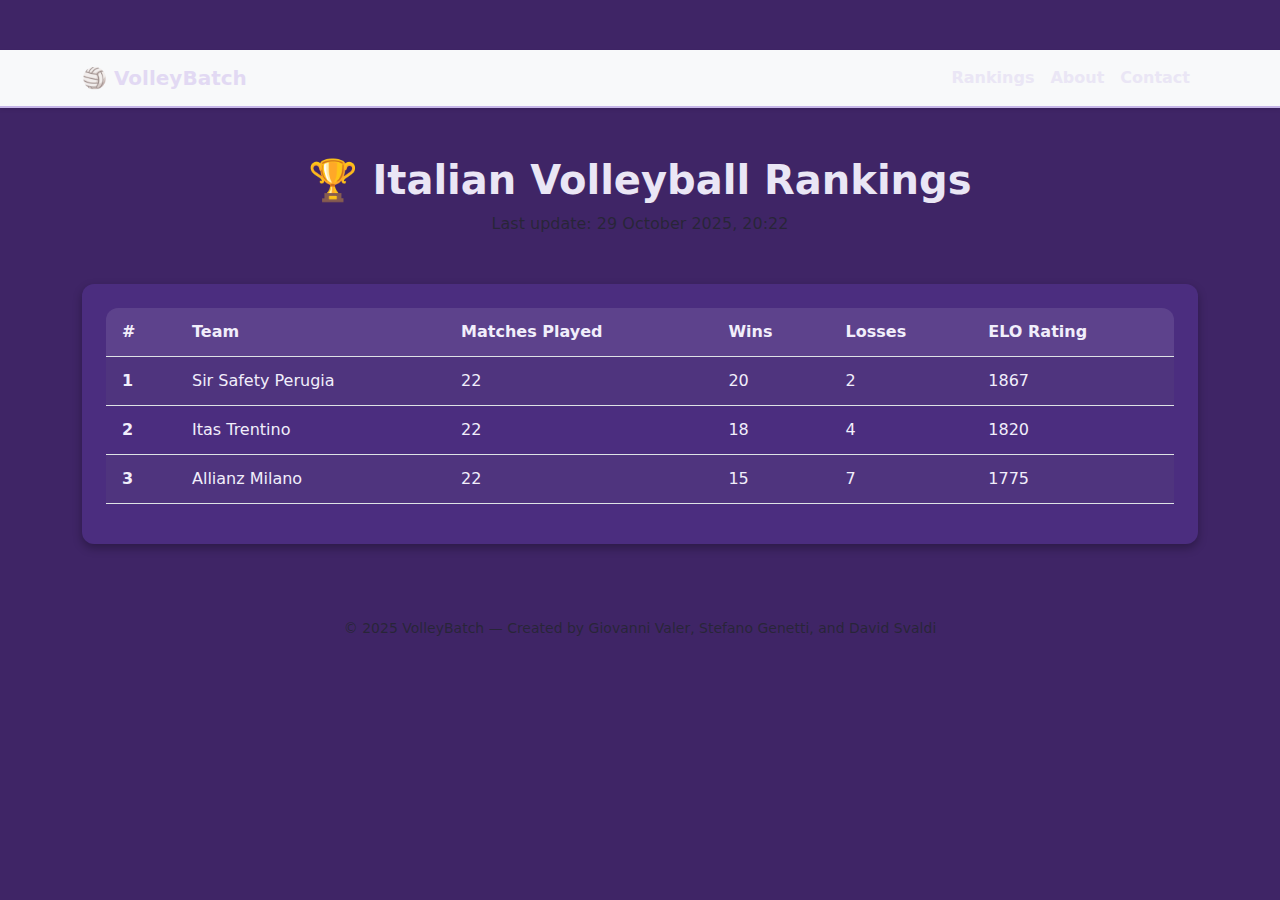
<file: index.html>
<!DOCTYPE html>
<html lang="en">
<head>
  <meta charset="UTF-8" />
  <meta name="viewport" content="width=device-width, initial-scale=1" />
  <title>VolleyBatch Rankings</title>
  <link
    href="https://cdn.jsdelivr.net/npm/bootstrap@5.3.3/dist/css/bootstrap.min.css"
    rel="stylesheet"
  />
  <link rel="stylesheet" href="style.css" />
</head>
<body>
  <!-- Navbar -->
  <nav class="navbar navbar-expand-lg navbar-light bg-light shadow-sm">
    <div class="container">
      <a class="navbar-brand" href="#">
        🏐 <span>VolleyBatch</span>
      </a>
      <button
        class="navbar-toggler"
        type="button"
        data-bs-toggle="collapse"
        data-bs-target="#navbarNav"
        aria-controls="navbarNav"
        aria-expanded="false"
        aria-label="Toggle navigation"
      >
        <span class="navbar-toggler-icon"></span>
      </button>
      <div class="collapse navbar-collapse justify-content-end" id="navbarNav">
        <ul class="navbar-nav">
          <li class="nav-item">
            <a class="nav-link active" href="#">Rankings</a>
          </li>
          <li class="nav-item">
            <a class="nav-link" href="#">About</a>
          </li>
          <li class="nav-item">
            <a class="nav-link" href="#">Contact</a>
          </li>
        </ul>
      </div>
    </div>
  </nav>

  <!-- Main Content -->
  <div class="container py-5">
    <div class="text-center mb-5">
      <h1 class="fw-bold">🏆 Italian Volleyball Rankings</h1>
      <p class="text-muted">Last update: 29 October 2025, 20:22</p>
    </div>

    <div class="ranking-table p-4">
      <table class="table table-striped table-hover align-middle">
        <thead>
          <tr>
            <th scope="col">#</th>
            <th scope="col">Team</th>
            <th scope="col">Matches Played</th>
            <th scope="col">Wins</th>
            <th scope="col">Losses</th>
            <th scope="col">ELO Rating</th>
          </tr>
        </thead>
        <tbody id="ranking-table-body">
          <!-- Example Rows -->
          <tr>
            <th scope="row">1</th>
            <td>Sir Safety Perugia</td>
            <td>22</td>
            <td>20</td>
            <td>2</td>
            <td>1867</td>
          </tr>
          <tr>
            <th scope="row">2</th>
            <td>Itas Trentino</td>
            <td>22</td>
            <td>18</td>
            <td>4</td>
            <td>1820</td>
          </tr>
          <tr>
            <th scope="row">3</th>
            <td>Allianz Milano</td>
            <td>22</td>
            <td>15</td>
            <td>7</td>
            <td>1775</td>
          </tr>
        </tbody>
      </table>
    </div>
  </div>

  <footer class="text-center text-muted py-4">
    <small>© 2025 VolleyBatch — Created by Giovanni Valer, Stefano Genetti, and David Svaldi</small>
  </footer>

  <script src="https://cdn.jsdelivr.net/npm/bootstrap@5.3.3/dist/js/bootstrap.bundle.min.js"></script>
</body>
</html>
</file>
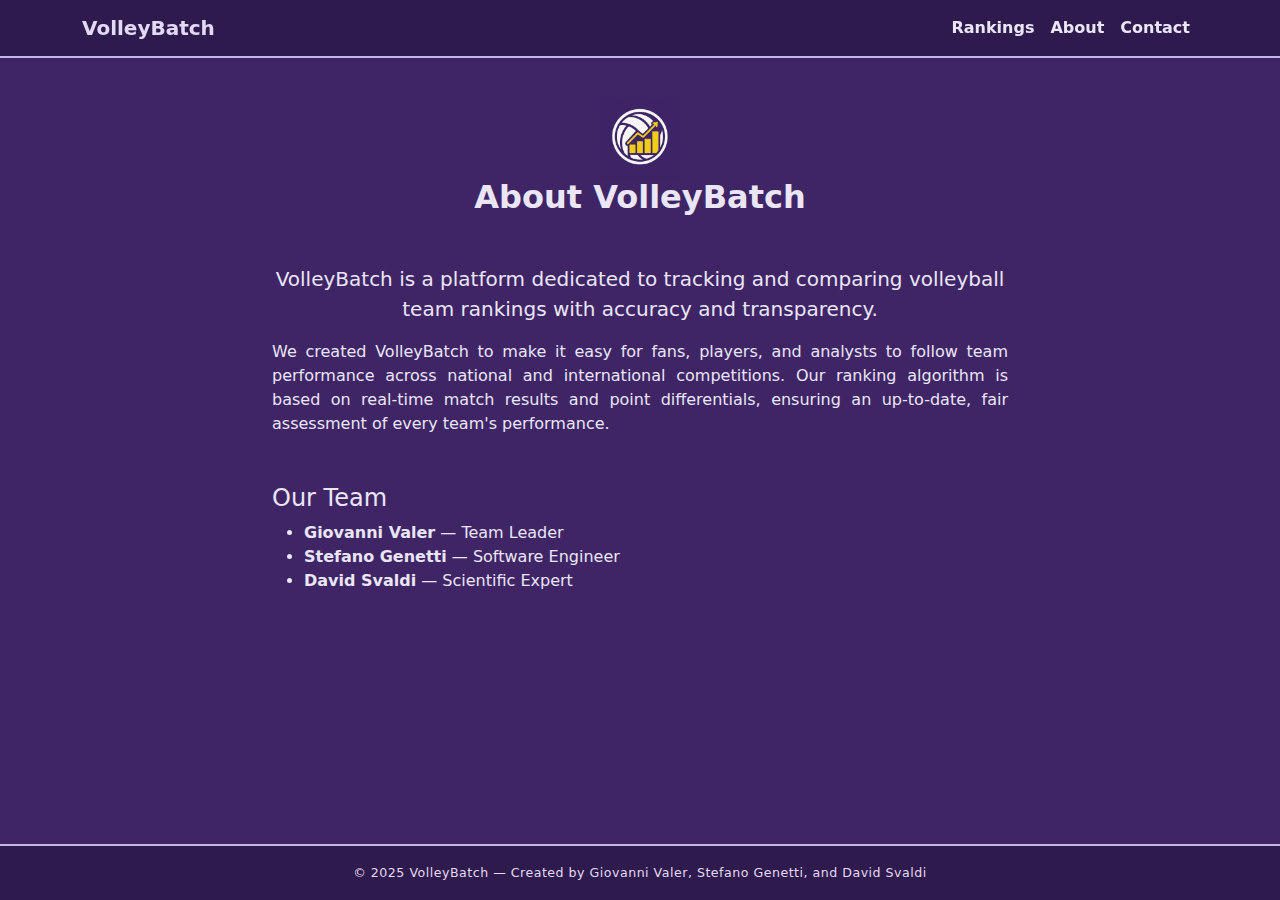
<file: about.html>
<!DOCTYPE html>
<html lang="en">
<head>
  <meta charset="UTF-8" />
  <meta name="viewport" content="width=device-width, initial-scale=1" />
  <title>About — VolleyBatch</title>

  <link rel="apple-touch-icon" sizes="180x180" href="public/apple-touch-icon.png">
  <link rel="icon" type="image/png" sizes="32x32" href="public/favicon-32x32.png">
  <link rel="icon" type="image/png" sizes="16x16" href="public/favicon-16x16.png">
  <link rel="manifest" href="public/site.webmanifest">

  <meta property="og:title" content="About VolleyBatch">
  <meta property="og:description" content="Learn more about the VolleyBatch project, our mission, and our team.">
  <meta property="og:image" content="public/logo.png">

  <link href="https://cdn.jsdelivr.net/npm/bootstrap@5.3.3/dist/css/bootstrap.min.css" rel="stylesheet">
  <link rel="stylesheet" href="style.css">
</head>
<body>
  <!-- Navbar -->
  <nav class="navbar navbar-expand-lg shadow-sm fixed-top">
    <div class="container">
      <a class="navbar-brand" href="index.html">
        <span>VolleyBatch</span>
      </a>
      <button class="navbar-toggler" type="button" data-bs-toggle="collapse" data-bs-target="#navbarNav">
        <span class="navbar-toggler-icon"></span>
      </button>
      <div class="collapse navbar-collapse justify-content-end" id="navbarNav">
        <ul class="navbar-nav">
          <li class="nav-item"><a class="nav-link" href="index.html">Rankings</a></li>
          <li class="nav-item"><a class="nav-link active" href="about.html">About</a></li>
          <li class="nav-item"><a class="nav-link" href="contact.html">Contact</a></li>
        </ul>
      </div>
    </div>
  </nav>

  <!-- About Section -->
  <div class="container py-5 main">
    <div class="text-center mb-5">
      <h2 class="fw-bold"><img src="public/logo.png" width="80" alt="VolleyBatch logo"><br>About VolleyBatch</h2>
    </div>

    <div class="row justify-content-center">
      <div class="col-md-8">
        <p class="lead text-center">
          <strong>VolleyBatch</strong> is a platform dedicated to tracking and comparing volleyball team rankings with accuracy and transparency.
        </p>
        <p style="text-align: justify;">
          We created VolleyBatch to make it easy for fans, players, and analysts to follow team performance across national and international competitions.
          Our ranking algorithm is based on real-time match results and point differentials, ensuring an up-to-date, fair assessment of every team's performance.
        </p>
        <h4 class="mt-5">Our Team</h4>
        <ul>
          <li><strong>Giovanni Valer</strong> — Team Leader</li>
          <li><strong>Stefano Genetti</strong> — Software Engineer</li>
          <li><strong>David Svaldi</strong> — Scientific Expert</li>
        </ul>
      </div>
    </div>
  </div>

  <!-- Footer -->
  <footer class="footer text-center py-3">
    <small>© 2025 VolleyBatch — Created by Giovanni Valer, Stefano Genetti, and David Svaldi</small>
  </footer>

  <script src="https://cdn.jsdelivr.net/npm/bootstrap@5.3.3/dist/js/bootstrap.bundle.min.js"></script>
</body>
</html>
</file>
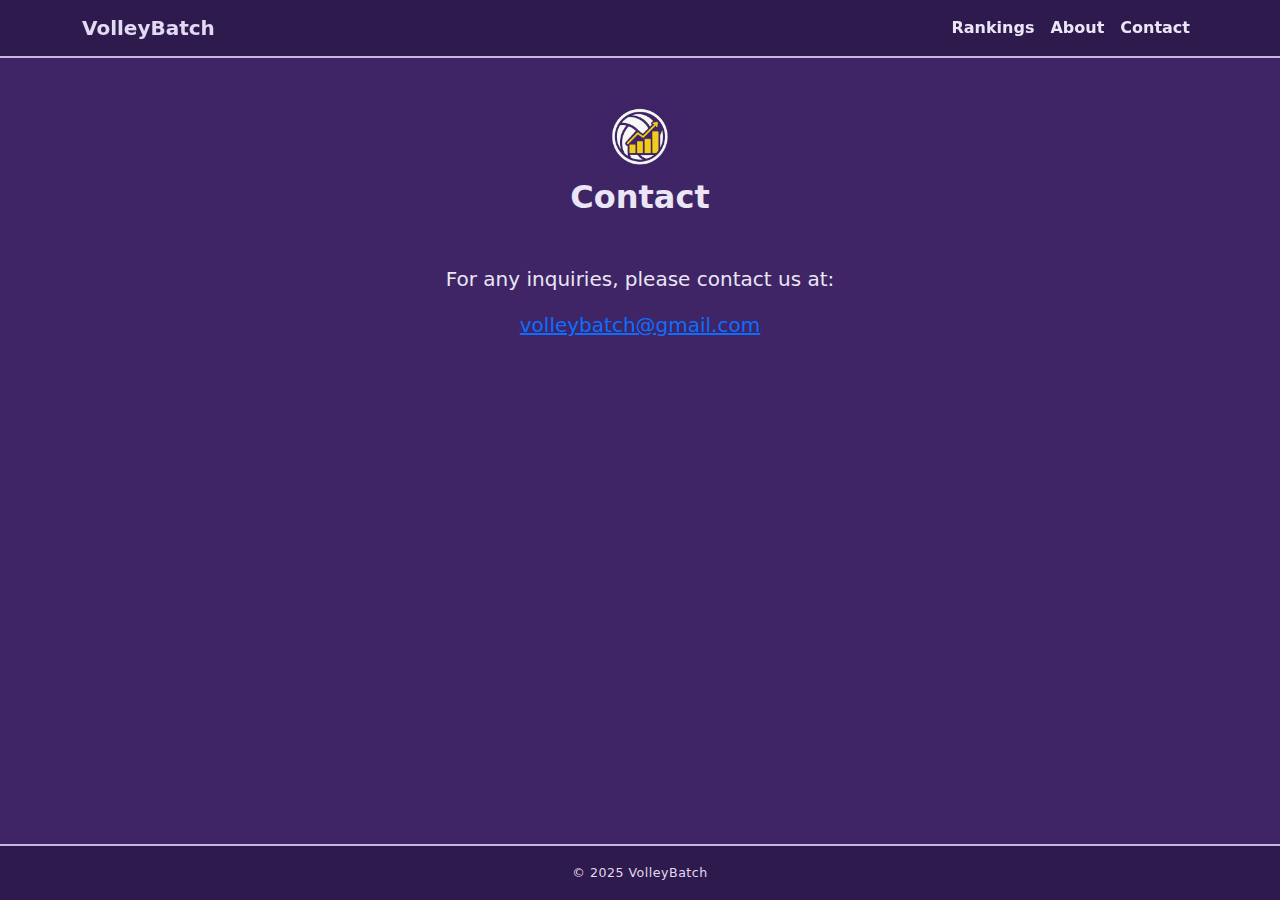
<file: contact.html>
<!DOCTYPE html>
<html lang="en">
<head>
  <meta charset="UTF-8" />
  <meta name="viewport" content="width=device-width, initial-scale=1" />
  <title>Contact — VolleyBatch</title>

  <link rel="apple-touch-icon" sizes="180x180" href="public/apple-touch-icon.png">
  <link rel="icon" type="image/png" sizes="32x32" href="public/favicon-32x32.png">
  <link rel="icon" type="image/png" sizes="16x16" href="public/favicon-16x16.png">
  <link rel="manifest" href="public/site.webmanifest">

  <meta property="og:title" content="Contact VolleyBatch">
  <meta property="og:description" content="Get in touch with the VolleyBatch team.">
  <meta property="og:image" content="public/logo.png">

  <link href="https://cdn.jsdelivr.net/npm/bootstrap@5.3.3/dist/css/bootstrap.min.css" rel="stylesheet">
  <link rel="stylesheet" href="style.css">
</head>
<body>
  <!-- Navbar -->
  <nav class="navbar navbar-expand-lg shadow-sm fixed-top">
    <div class="container">
      <a class="navbar-brand" href="index.html">
        <span>VolleyBatch</span>
      </a>
      <button class="navbar-toggler" type="button" data-bs-toggle="collapse" data-bs-target="#navbarNav">
        <span class="navbar-toggler-icon"></span>
      </button>
      <div class="collapse navbar-collapse justify-content-end" id="navbarNav">
        <ul class="navbar-nav">
          <li class="nav-item"><a class="nav-link" href="index.html">Rankings</a></li>
          <li class="nav-item"><a class="nav-link" href="about.html">About</a></li>
          <li class="nav-item"><a class="nav-link active" href="contact.html">Contact</a></li>
        </ul>
      </div>
    </div>
  </nav>

  <!-- Contact Section -->
  <div class="container py-5 main text-center">
    <div class="mb-5">
      <h2 class="fw-bold">
        <img src="public/logo.png" width="80" alt="VolleyBatch logo"><br>
        Contact
      </h2>
    </div>

    <p class="lead">For any inquiries, please contact us at:</p>
    <p class="fs-5">
      <a href="mailto:volleybatch@gmail.com">volleybatch@gmail.com</a>
    </p>
  </div>

  <!-- Footer -->
  <footer class="footer text-center py-3">
    <small>© 2025 VolleyBatch</small>
  </footer>

  <script src="https://cdn.jsdelivr.net/npm/bootstrap@5.3.3/dist/js/bootstrap.bundle.min.js"></script>
</body>
</html>
</file>
<file: style.css>
html {
  overflow-x: hidden;
  height: 100%;
  margin: 0;
}
body {
    overflow-x: hidden;
    background-color: #3F2566;
    
    color: #EAE6F5;
    padding-top: 50px;
    height: 100%;
    margin: 0;
    display: flex;
    flex-direction: column;
}
.main{
    flex: 1;
}
/* Table */
.ranking-table {
  background: #4B2D7F;
  border-radius: 12px;
  box-shadow: 0 4px 10px rgba(0, 0, 0, 0.3);
  overflow-x: auto;
  padding: 1rem;
}
.table {
  width: 100%;
  border-collapse: separate;
  border-spacing: 0;
  min-width: 600px;
  color: #F1EEFB;
}
.table thead {
  background-color: rgba(255, 255, 255, 0.1);
}
.table th, .table td {
  padding: 0.75rem 1rem;
  text-align: left;
  background: transparent;
  color: inherit;
}
.table-striped tbody tr:nth-of-type(odd) {
  background-color: rgba(255, 255, 255, 0.05);
}
.table-hover tbody tr:hover {
  background-color: rgba(255, 255, 255, 0.1);
}
.ranking-table .table thead th:first-child {
  border-top-left-radius: 12px;
}
.ranking-table .table thead th:last-child {
  border-top-right-radius: 12px;
}
/* Navbar */
.navbar-brand span {
  color: #E2D9F3;
  font-weight: bold;
}
.navbar {
  background: #2E1A4D;
  box-shadow: 0 2px 6px rgba(0, 0, 0, 0.4);
  border-bottom: 2px solid #C6B6E8;
}
.navbar-brand, .nav-link {
  color: #E2D9F3;
  font-weight: bold;
}
.navbar-toggler {
  border: 1px solid #C6B6E8;
  border-radius: 6px;
}
.navbar-toggler-icon {
  background-image: url("data:image/svg+xml,%3csvg xmlns='http://www.w3.org/2000/svg' viewBox='0 0 30 30'%3e%3cpath stroke='%23EAE6F5' stroke-linecap='round' stroke-miterlimit='10' stroke-width='2' d='M4 7h22M4 15h22M4 23h22'/%3e%3c/svg%3e");
}
.nav-link {
  position: relative;
  color: #EAE6F5 !important;
  padding: 6px 12px;
  transition: color 0.3s ease;
  text-decoration: none;
}
.nav-link:hover {
  color: #C6B6E8 !important;
}
.nav-link::after {
  content: '';
  position: absolute;
  left: 0;
  bottom: 0;
  height: 2px;
  width: 0%;
  background-color: #C6B6E8;
  transition: width 0.3s ease;
}
.nav-link:hover::after {
  width: 100%;
}
/* Footer */
.footer {
    background-color: #2E1A4D;
    color: #E2D9F3;
    border-top: 2px solid #C6B6E8;
    font-size: 0.9rem;
    letter-spacing: 0.5px;
}
@media (max-width: 480px) {
    .footer {
      padding: 1rem 0.5rem;
    }
}
</file>
